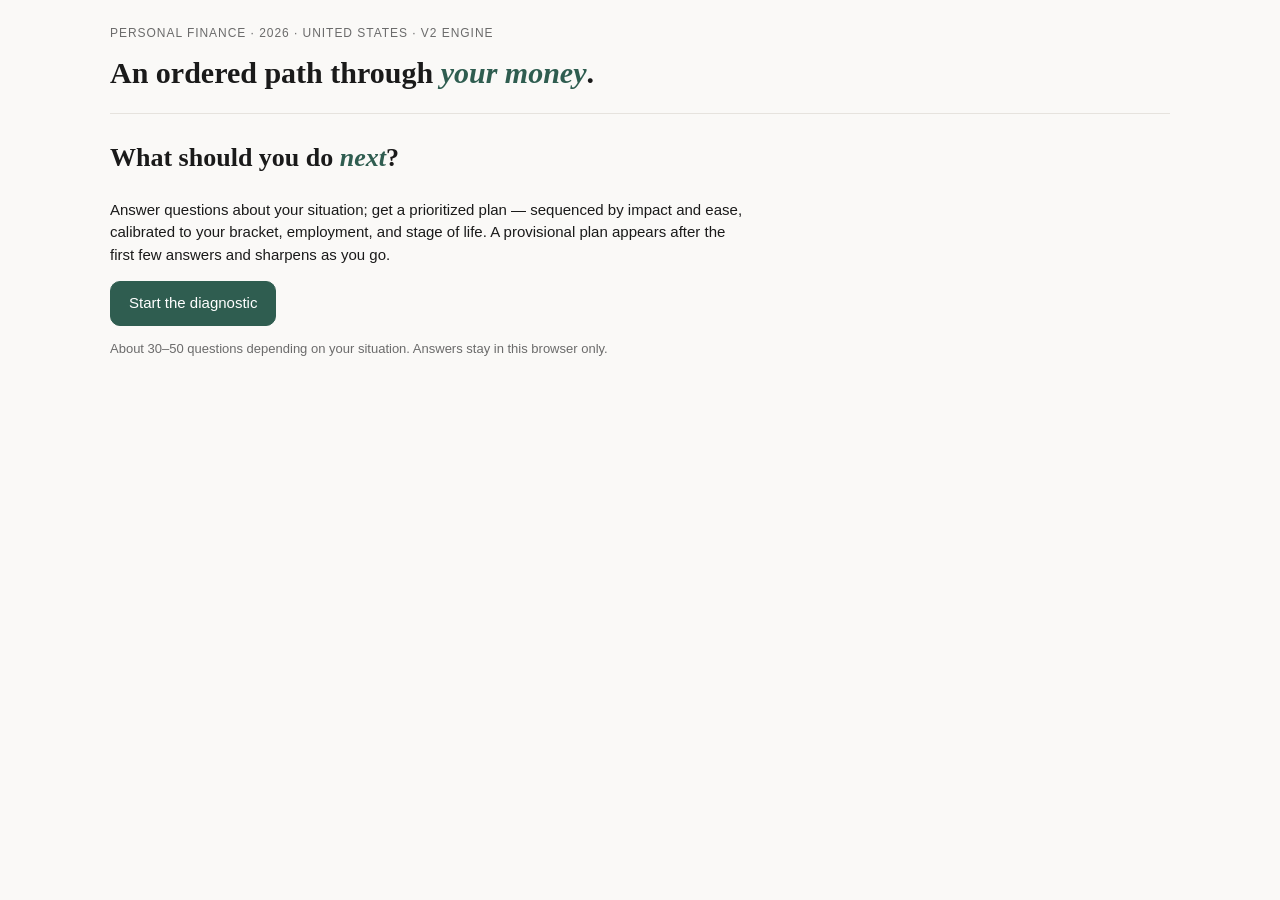
<file: index.html>
<!DOCTYPE html>
<html lang="en">
<head>
<meta charset="utf-8">
<title>Personal Finance Decision Tool</title>
<meta http-equiv="refresh" content="0; url=flowchart.html">
<link rel="canonical" href="flowchart.html">
<meta name="description" content="Single-file interactive personal-finance decision tool — 14 views, 53-question diagnostic, fact-checked figures.">
</head>
<body>
<p>Loading the tool… if you are not redirected, <a href="flowchart.html">open flowchart.html</a>.</p>
</body>
</html>
</file>
